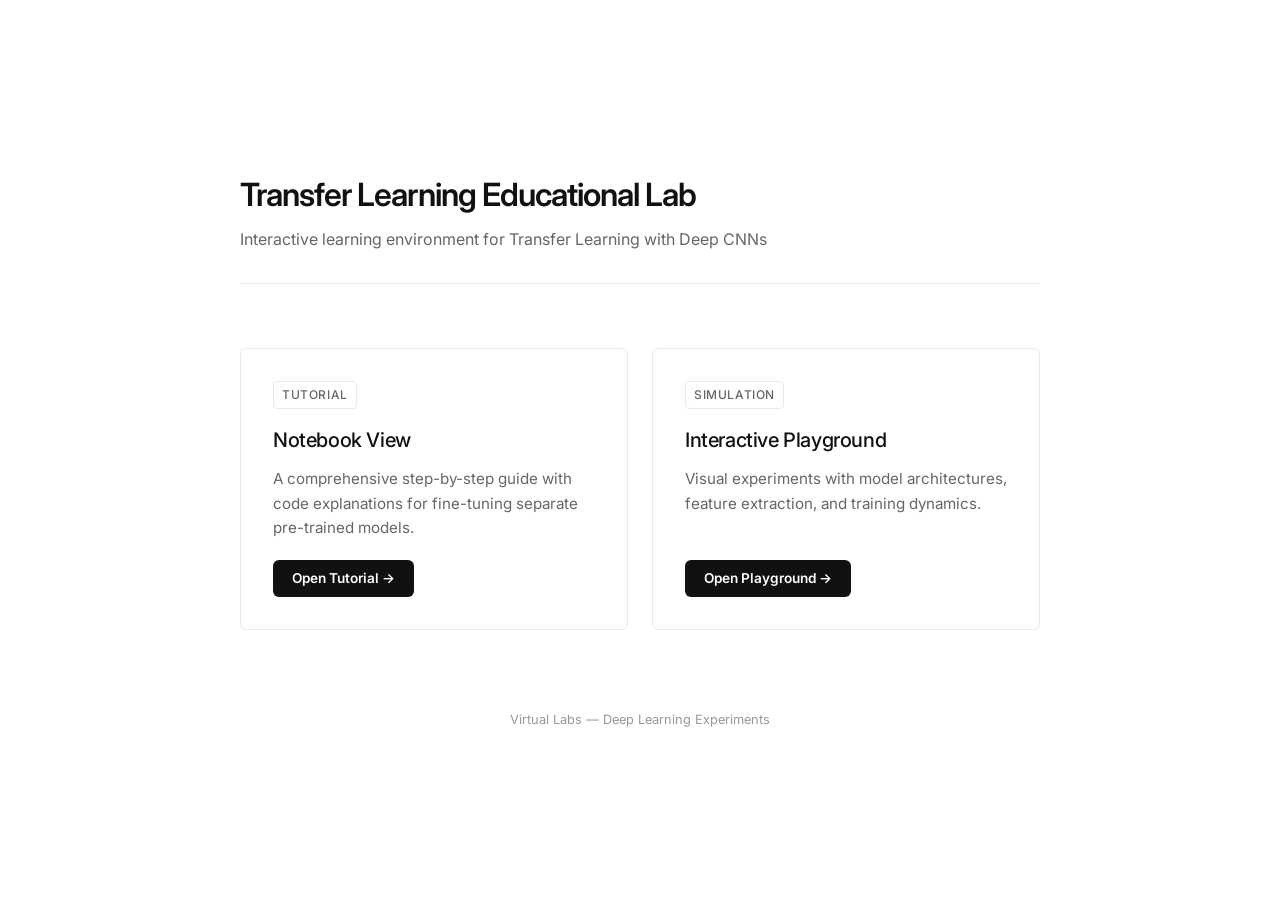
<file: simulation/index.html>
<!DOCTYPE html>
<html lang="en">

<head>
	<meta charset="UTF-8">
	<meta name="viewport" content="width=device-width, initial-scale=1.0">
	<title>Transfer Learning Educational Lab</title>
	<link rel="preconnect" href="https://fonts.googleapis.com">
	<link rel="preconnect" href="https://fonts.gstatic.com" crossorigin>
	<link href="https://fonts.googleapis.com/css2?family=Inter:wght@400;500;600&display=swap" rel="stylesheet">
	<style>
		:root {
			--bg-color: #ffffff;
			--text-primary: #111111;
			--text-secondary: #666666;
			--border-color: #eaeaea;
			--hover-border: #000000;
			--card-bg: #ffffff;
			--accent: #333333;
		}

		* {
			margin: 0;
			padding: 0;
			box-sizing: border-box;
		}

		body {
			font-family: 'Inter', -apple-system, sans-serif;
			background-color: var(--bg-color);
			color: var(--text-primary);
			min-height: 100vh;
			display: flex;
			flex-direction: column;
			align-items: center;
			justify-content: center;
			padding: 2rem;
			line-height: 1.5;
			-webkit-font-smoothing: antialiased;
		}

		.container {
			max-width: 800px;
			width: 100%;
		}

		.header {
			text-align: left;
			margin-bottom: 4rem;
			padding-bottom: 2rem;
			border-bottom: 1px solid var(--border-color);
		}

		.header h1 {
			font-size: 2rem;
			font-weight: 600;
			margin-bottom: 0.5rem;
			letter-spacing: -0.03em;
		}

		.header p {
			font-size: 1rem;
			color: var(--text-secondary);
			font-weight: 400;
		}

		.options {
			display: grid;
			grid-template-columns: repeat(auto-fit, minmax(300px, 1fr));
			gap: 1.5rem;
		}

		.option-card {
			background: var(--card-bg);
			border: 1px solid var(--border-color);
			border-radius: 6px;
			padding: 2rem;
			text-decoration: none;
			color: inherit;
			transition: all 0.2s ease;
			display: flex;
			flex-direction: column;
			align-items: flex-start;
		}

		.option-card:hover {
			border-color: var(--hover-border);
			transform: translateY(-1px);
		}

		.option-label {
			font-size: 0.75rem;
			text-transform: uppercase;
			letter-spacing: 0.05em;
			color: var(--text-secondary);
			margin-bottom: 1rem;
			font-weight: 500;
			border: 1px solid var(--border-color);
			padding: 0.25rem 0.5rem;
			border-radius: 4px;
		}

		.option-title {
			font-size: 1.25rem;
			font-weight: 500;
			margin-bottom: 0.75rem;
			color: var(--text-primary);
			letter-spacing: -0.02em;
		}

		.option-description {
			font-size: 0.95rem;
			color: var(--text-secondary);
			line-height: 1.6;
			margin-bottom: 1.25rem;
		}

		.option-cta {
			display: inline-flex;
			align-items: center;
			gap: 0.4rem;
			padding: 0.5rem 1.2rem;
			font-size: 0.85rem;
			font-weight: 600;
			color: #fff;
			background: #111;
			border: none;
			border-radius: 6px;
			cursor: pointer;
			transition: all 0.2s;
			font-family: 'Inter', -apple-system, sans-serif;
			margin-top: auto;
		}

		.option-card:hover .option-cta {
			background: #333;
			transform: translateX(2px);
		}

		.footer {
			text-align: center;
			color: #999;
			margin-top: 5rem;
			font-size: 0.8rem;
		}

		@media (max-width: 600px) {
			.header {
				text-align: center;
			}

			.header h1 {
				font-size: 1.75rem;
			}

			.option-card {
				align-items: center;
				text-align: center;
			}
		}
	</style>
</head>

<body>
	<div class="container">
		<div class="header">
			<h1>Transfer Learning Educational Lab</h1>
			<p>Interactive learning environment for Transfer Learning with Deep CNNs</p>
		</div>

		<div class="options">
			<a href="notebook/index.html" class="option-card">
				<div class="option-label">Tutorial</div>
				<div class="option-title">Notebook View</div>
				<div class="option-description">
					A comprehensive step-by-step guide with code explanations for fine-tuning separate pre-trained
					models.
				</div>
				<span class="option-cta">Open Tutorial →</span>
			</a>

			<a href="interactive/index.html" class="option-card">
				<div class="option-label">Simulation</div>
				<div class="option-title">Interactive Playground</div>
				<div class="option-description">
					Visual experiments with model architectures, feature extraction, and training dynamics.
				</div>
				<span class="option-cta">Open Playground →</span>
			</a>
		</div>

		<div class="footer">
			<p>Virtual Labs &mdash; Deep Learning Experiments</p>
		</div>
	</div>
<script src="../assets/js/iframeResize.js"></script>
        
        </body>

</html>
</file>
